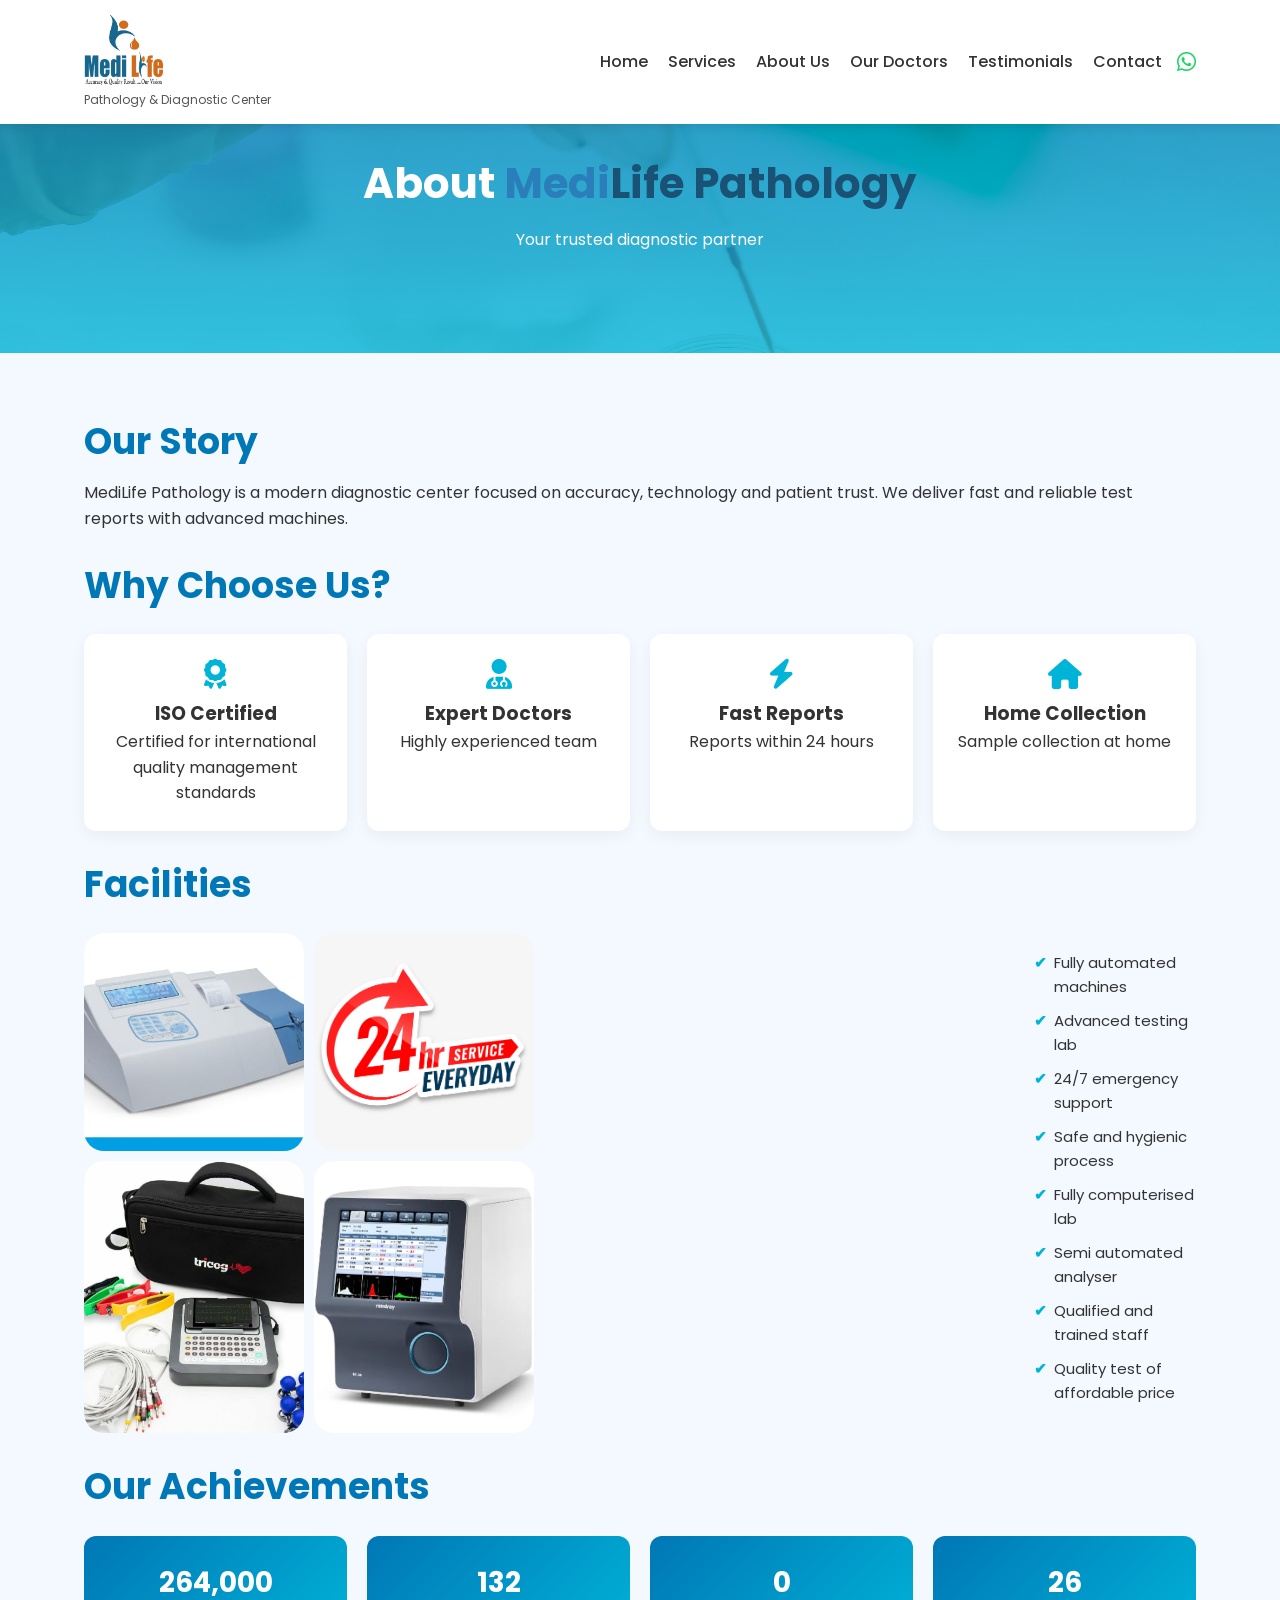
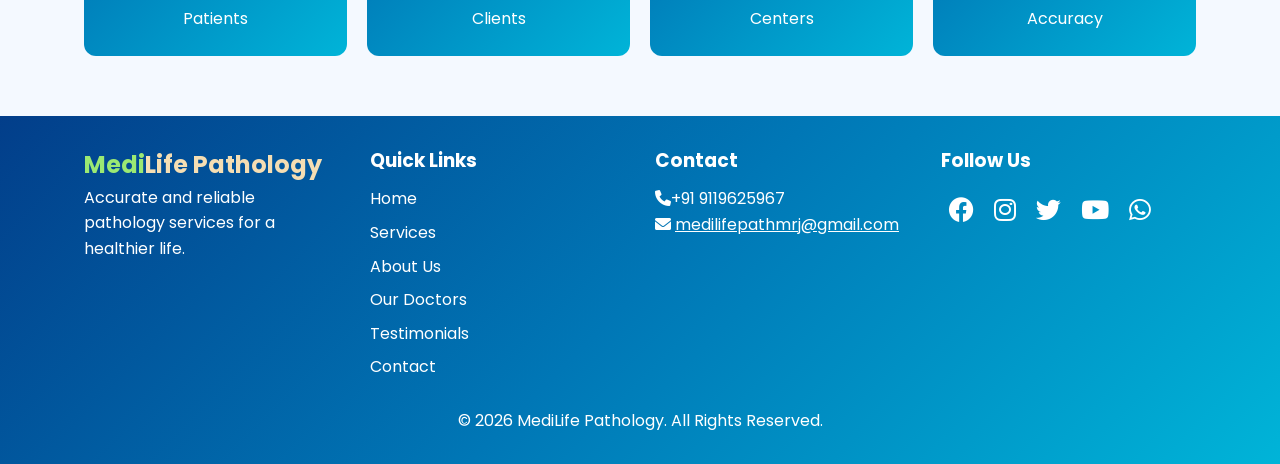
<file: about.html>
<!-- ================== index.html ================== -->
<!DOCTYPE html>
<html lang="en">
<head>
<meta charset="UTF-8">
<meta name="viewport" content="width=device-width, initial-scale=1.0">
<title>MediLife Pathology | About Us</title>
    <!-- Favicon (Tab Logo) -->
    <link rel="icon" type="image/png" href="images/logo.png">
<link href="https://fonts.googleapis.com/css2?family=Poppins:wght@300;400;500;600&display=swap" rel="stylesheet">
<link rel="stylesheet" href="https://cdnjs.cloudflare.com/ajax/libs/font-awesome/6.0.0/css/all.min.css">

<!-- External CSS -->
<link rel="stylesheet" href="styles.css">
<link rel="stylesheet" href="style.css">
</head>

<body>

   <!-- Header -->
<header id="header">
    <div class="container">
        
        <!-- Logo -->
        <div class="logo">
            <img src="images/logo.png" alt="MediLife Lab">
            <p>Pathology & Diagnostic Center</p>
        </div>

        <!-- Navigation -->
        <nav id="mainNav">
            <ul>
                <li><a href="index.html#home">Home</a></li>
                <li><a href="index.html#services">Services</a></li>
                <li><a href="index.html#about">About Us</a></li>
                <li><a href="index.html#team">Our Doctors</a></li>
                <li><a href="index.html#testimonials">Testimonials</a></li>
                <li><a href="index.html#contact">Contact</a></li>
                 <!-- WhatsApp Icon -->
    <li class="whatsapp-icon">
        <a href="https://wa.me/9119625967" target="_blank">
            <i class="fab fa-whatsapp"></i>
        </a>
    </li>
            </ul>
        </nav>

        <!-- Mobile Menu Icon -->
        <div class="mobile-menu" id="mobileMenu">
            <i class="fas fa-bars"></i>
        </div>

    </div>
</header>
<!-- section ............................ -->
<section class="about-hero">
<div class="container">
<h1>About <span1>Medi</span><span>Life Pathology</span></h1>
<p>Your trusted diagnostic partner</p>
</div>
</section>

<div class="container">
<div class="about-content">

<h2>Our Story</h2>
<p>MediLife Pathology is a modern diagnostic center focused on accuracy, technology and patient trust. We deliver fast and reliable test reports with advanced machines.</p>

<h2>Why Choose Us?</h2>
<div class="features-grid">

<div class="feature-card"> 
    <i class="fas fa-award"></i>
    <h3>ISO Certified</h3>
    <p>Certified for international quality management standards</p>
</div>

<div class="feature-card">
<i class="fas fa-user-md"></i>
<h3>Expert Doctors</h3>
<p>Highly experienced team</p>
</div>

<div class="feature-card">
<i class="fas fa-bolt"></i>
<h3>Fast Reports</h3>
<p>Reports within 24 hours</p>
</div>

<div class="feature-card">
<i class="fas fa-home"></i>
<h3>Home Collection</h3>
<p>Sample collection at home</p>
</div>

</div>

<h2>Facilities</h2>
<div class="facilities">
<div class="facility-image">
    <div>
<img src="images/ab1.jpg">
<img src="images/24h.jpg">
<img src="images/ab3.jpg">
<img src="images/ab4.jpg">
</div>
</div>

<ul>
<li>Fully automated machines</li>
<li>Advanced testing lab</li>
<li>24/7 emergency support</li>
<li>Safe and hygienic process</li>
<li>Fully computerised lab </li>
<li>Semi automated analyser</li>
<li>Qualified and trained staff </li>
<li>Quality test of affordable price</li>
</ul>
</div>

<h2>Our Achievements</h2>
<div class="achievements">

<div class="achievement-card">
    <h3 class="counter" data-target="1000000">0</h3>
    <p>Patients</p>
</div>

<div class="achievement-card">
    <h3 class="counter" data-target="500">0</h3>
    <p>Clients</p>
</div>

<div class="achievement-card">
    <h3 class="counter" data-target="3">0</h3>
    <p>Centers</p>
</div>

<div class="achievement-card">
    <h3 class="counter" data-target="99">0</h3>
    <p>Accuracy</p>
</div>

</div>

</div>
</div>

<!-- Footer -->
   <footer>
    <div class="container footer-container">

        <!-- Logo / About -->
        <div class="footer-box">
            <h2><span>Medi</span>Life Pathology</h2>
            <p>Accurate and reliable pathology services for a healthier life.</p>
        </div>

        <!-- Quick Links (Navbar copy) -->
        <div class="footer-box">
            <h3>Quick Links</h3>
      <ul>
    <li><a href="index.html#home">Home</a></li>
    <li><a href="index.html#services">Services</a></li>
    <li><a href="images/about.html">About Us</a></li>
    <li><a href="index.html#team">Our Doctors</a></li>
    <li><a href="index.html#testimonials">Testimonials</a></li>
    <li><a href="index.html#contact">Contact</a></li>
</ul>
        </div>

        <!-- Contact -->
        <div class="footer-box">
            <h3>Contact</h3>
            <p><i class="fas fa-phone"></i><a href="tel:+919119625967">+91 9119625967</a></p>
                <i class="fas fa-envelope"> </i> <a href="mailto:medilifepathmrj@gmail.com">medilifepathmrj@gmail.com </a>

        </div>

        <!-- Social -->
        <div class="footer-box">
            <h3>Follow Us</h3>
            <div class="social-links">
                <a href="#"><i class="fab fa-facebook"></i></a>
                <a href="#"><i class="fab fa-instagram"></i></a>
                <a href="#"><i class="fab fa-twitter"></i></a>
                <a href="#"><i class="fab fa-youtube"></i></a>
                <a href="https://wa.me/919119625967?text=Hello%20Medilife%20Pathology!" target="_blank">
    <i class="fab fa-whatsapp"></i>
</a>
            </div>
        </div>

    </div>

    <p class="copyright">
        &copy; 2026 MediLife Pathology. All Rights Reserved.
    </p>
</footer>
    <script src="script.js"></script>
</body>
</html>
</file>
<file: styles.css>
/* Global Styles */
* {
    margin: 0;
    padding: 0;
    box-sizing: border-box;
    font-family: 'Poppins', sans-serif;
}

:root {
    --primary: #2a7fba;
    --secondary: #1a5276;
    --light: #f8f9fa;
    --dark: #343a40;
    --star: #ffc107;
}

body {
    background: #fff;
    color: #333;
    line-height: 1.6;
}

.container {
    width: 90%;
    max-width: 1200px;
    margin: 0 auto;
    padding: 0 20px;
}

.btn-secondary {
    background: transparent;
    /* border: 2px solid var(--primary); */
    border: 2px solid rgb(255, 255, 255);
    /* color: var(--primary); */
    padding: 10px 20px;
    color: #fff;
}

.btn-secondary:hover {
    border: 2px solid var(--primary);
    background: var(--primary);
    color: #fff;
}
.btn-visit {
    display: inline-block;
    padding: 12px 28px;
    background: linear-gradient(135deg, #00b4d8, #0077b6);
    color: #fff;
    font-weight: 500;
    text-decoration: none;
    border-radius: 30px;
    transition: all 0.3s ease;
    box-shadow: 0 5px 15px rgba(0, 119, 182, 0.3);
    position: relative;
    overflow: hidden;
}
.btn-visit:hover {
    background: linear-gradient(135deg, #0077b6, #023e8a);
    transform: translateY(-3px);
    box-shadow: 0 10px 25px rgba(0, 119, 182, 0.4);
}
/* Header Styles */
header {
    background: #fff;
    box-shadow: 0 2px 10px rgba(0, 0, 0, 0.1);
    position: fixed;
    width: 100%;
    z-index: 1000;
    transform: translateY(0);
    transition: transform 0.4s ease-in-out;
}

/* Hide navbar on scroll */
header.hide {
    transform: translateY(-100%);
}

/* Scroll shadow */
header.scrolled {
    box-shadow: 0 5px 20px rgba(0,0,0,0.15);
}

/* Container */
header .container {
    display: flex;
    justify-content: space-between;
    align-items: center;
    padding: 15px 20px;
}

.logo {
    display: flex;
    flex-direction: column;   /* 👈 ye add karo */
    align-items: flex-start;  /* left align */
}

.logo img {
    height: 70px;
    width: auto;
}

.logo p {
    font-size: 12px;
    margin-top: 5px;
    color: #555;
}

/* Navigation */
nav ul {
    display: flex;
    list-style: none;
}

nav ul li {
    margin-left: 20px;
}

/* IMPORTANT FIX */
nav ul li a {
    text-decoration: none;
    color: #333;
    font-weight: 500;
    transition: color 0.3s ease;
    white-space: nowrap;  /* 🔥 TEXT BREAK FIX */
}

nav ul li a:hover {
    color: #007bff;
}

/* Mobile Menu Icon */
.mobile-menu {
    display: none;
    font-size: 24px;
    cursor: pointer;
}

/* ================= MOBILE ================= */
@media (max-width: 768px) {

    nav {
        position: absolute;
        top: 70px;
        left: 0;
        width: 100%;
        background: #fff;
        display: none;
        flex-direction: column;
        text-align: center;
        box-shadow: 0 5px 10px rgba(0,0,0,0.1);
    }

    nav.active {
        display: flex;
    }

    nav ul {
        flex-direction: column;
    }

    nav ul li {
        margin: 15px 0;
    }

    .mobile-menu {
        display: block;
    }
}
/* WhatsApp Icon Style */
.whatsapp-icon a {
    color: #25D366;
    font-size: 22px;
    margin-left: 15px;
}

/* Right side push */
nav ul {
    display: flex;
    align-items: center;
}

/* Last item ko right push karne ke liye */
nav ul li.whatsapp-icon {
    margin-left: auto;
}

/* Hero Section */
.hero {
    background: linear-gradient(rgba(55, 78, 209, 0.6), rgba(0, 0, 0, 0.6)), url('images/homepage.jpg') no-repeat center/cover;
    height: 100vh;
    display: flex;
    align-items: center;
    text-align: center;
    color: #fff;
    padding-top: 80px;
}

.hero-content h1 {
    font-size: 48px;
    margin-bottom: 20px;
}

.hero-content h1 span {
    color: var(--primary);
}

.hero-content p {
    font-size: 20px;
    margin-bottom: 30px;
}

.hero-btns {
    display: flex;
    justify-content: center;
    gap: 20px;
}

/* Services Section */
.services {
    padding: 80px 0;
    background: var(--light);
}

.services h2 {
    text-align: center;
    margin-bottom: 50px;
    font-size: 36px;
}

.services h2 span {
    color: var(--primary);
}

.services-grid {
    display: grid;
    grid-template-columns: repeat(auto-fit, minmax(300px, 1fr));
    gap: 30px;
}

.service-card {
    border: 2px solid var(--primary);
    background: #fff;
    padding: 30px;
    border-radius: 10px;
    text-align: center;
    transition: all 0.3s ease;
}

.service-card:hover {
    background: var(--primary);
    transform: translateY(-10px);
    box-shadow: 0 10px 20px rgba(0,0,0,0.1);
}

.service-card:hover i,
.service-card:hover h3,
.service-card:hover p {
    color: #fff;
}

.service-card i {
    font-size: 50px;
    color: var(--primary);
    margin-bottom: 20px;
    transition: all 0.3s ease;
}

.service-card h3 {
    margin-bottom: 15px;
    font-size: 22px;
    color: var(--dark);
    transition: all 0.3s ease;
}

.service-card p {
    color: #666;
    transition: all 0.3s ease;
}

/* About Section */
.about {
    padding: 80px 0;
}

.about .container {
    display: grid;
    grid-template-columns: 1fr 1fr;
    gap: 50px;
    align-items: center;
}

.about-content h2 {
    font-size: 36px;
    margin-bottom: 20px;
}

.about-content h2 span {
    color: var(--primary);
}

.about-image img {
    width: 100%;
    border-radius: 10px;
    box-shadow: 0 5px 15px rgba(0,0,0,0.1);
}
/* ================= Team Section ================= */
.team {
    padding: 80px 0;
    background: #f9f9f9;
}

.team h2 {
    text-align: center;
    margin-bottom: 50px;
    font-size: 36px;
}

.team h2 span {
    color: var(--primary);
}

.team-grid {
    display: grid;
    grid-template-columns: 1fr;
    gap: 30px;
}

.head-person {
    display: flex;
    background: white;
    border-radius: 10px;
    overflow: hidden;
    box-shadow: 0 5px 15px rgba(0,0,0,0.1);
    max-width: 800px;
    margin: 0 auto;
}

.head-person .member-img {
    width: 250px;
    height: auto;
}

.head-person .member-info {
    padding: 30px;
    text-align: left;
}

.team-member {
    background: white;
    border-radius: 10px;
    overflow: hidden;
    box-shadow: 0 5px 15px rgba(0,0,0,0.1);
    transition: transform 0.3s ease;
}

.team-member:hover {
    transform: translateY(-10px);
}

.member-img {
    height: 200px;
    overflow: hidden;
}

.member-img img {
    width: 100%;
    height: 100%;
    object-fit: cover;
}

.member-info {
    padding: 20px;
    text-align: center;
}

.member-info h3 {
    color: var(--primary);
    margin-bottom: 5px;
}

.member-info p {
    color: #666;
    font-size: 14px;
}

.social-links {
    margin-top: 15px;
}

.social-links a {
    color: var(--primary);
    margin-right: 15px;
    font-size: 18px;
}

/* Responsive Grid */
@media (min-width: 768px) {
    .team-grid {
        grid-template-columns: repeat(2, 1fr);
    }
    
    .head-person {
        grid-column: span 2;
    }
}

@media (min-width: 992px) {
    .team-grid {
        grid-template-columns: repeat(2, 1fr);
    }
    
    .head-person {
        grid-column: span 2;
        max-width: 100%;
    }
    
    .team-member {
        height: 100%;
    }
}
/* Testimonials */
.testimonials {
    padding: 80px 0;
    background: var(--light);
}

.testimonials h2 {
    text-align: center;
    margin-bottom: 50px;
    font-size: 36px;
}

.testimonials h2 span {
    color: var(--primary);
}

.testimonial-slider {
    display: grid;
    grid-template-columns: repeat(auto-fit, minmax(300px, 1fr));
    gap: 30px;
}

.testimonial {
    background: #fff;
    padding: 30px;
    border-radius: 10px;
    box-shadow: 0 5px 15px rgba(0,0,0,0.1);
    display: flex;
    flex-direction: column;
    align-items: center;
}

.patient-img {
    width: 80px;
    height: 80px;
    border-radius: 50%;
    overflow: hidden;
    margin-bottom: 20px;
    border: 3px solid var(--primary);
}

.patient-img img {
    width: 100%;
    height: 100%;
    object-fit: cover;
}

.stars {
    color: var(--star);
    margin-bottom: 15px;
    font-size: 18px;
}

.testimonial p {
    font-style: italic;
    text-align: center;
    margin-bottom: 20px;
    color: #555;
}

.testimonial h4 {
    color: var(--primary);
    font-weight: 600;
}

/* Contact Section */
.contact {
    padding: 80px 0;
}

.contact h2 {
    text-align: center;
    margin-bottom: 50px;
    font-size: 36px;
}

.contact h2 span {
    color: var(--primary);
}

.contact-grid {
    display: grid;
    grid-template-columns: 1fr 1fr;
    gap: 50px;
}

.contact-info h3 {
    display: flex;
    align-items: center;
    margin-bottom: 15px;
    font-size: 22px;
}
.contact-info a{
  color: black !important;
}
.contact-info h3 i {
    margin-right: 10px;
    color: var(--primary);
}

.contact-form input,
.contact-form textarea {
    width: 100%;
    padding: 15px;
    margin-bottom: 20px;
    border: 1px solid #ddd;
    border-radius: 5px;
    font-family: 'Poppins', sans-serif;
}

.contact-form textarea {
    height: 150px;
    resize: vertical;
}
/* MAP */
.map-box {
    margin: 15px 0 20px;
    border-radius: 10px;
    overflow: hidden;
}

.map-box iframe {
    width: 100%;
    height: 250px;
    border: 0;
}

/* Contact Grid */
.contact-grid {
    display: grid;
    grid-template-columns: 1fr 1fr;
    gap: 50px;
}

/* Mobile */
@media (max-width: 768px) {
    .contact-grid {
        grid-template-columns: 1fr;
    }
}
/* Footer */
footer {
    background: linear-gradient(135deg, #023e8a, #0077b6, #00b4d8);
    color: #fff;
    padding: 30px 0;
    text-align: center;
}
.footer-container {
    display: grid;
    grid-template-columns: repeat(auto-fit, minmax(200px, 1fr));
    gap: 30px;
    text-align: left;
}

.footer-box h3 {
    margin-bottom: 10px;
}

.footer-box ul {
    list-style: none;
    padding: 0;
}

.footer-box ul li {
    margin: 8px 0;
}

.footer-box ul li a {
    color: #fff;
    text-decoration: none;
}
.footer-box a{ 
    color: white !important;
}
.footer-box h2 {
color:wheat;

    text-decoration: none;
}
.footer-box h2 span {
      color:rgb(155, 233, 115);
    text-decoration: none;
}
.footer-box ul li a:hover {
    text-decoration: underline;
}

.copyright {
    text-align: center;
    margin-top: 20px;
}

.social-links a {
    color: #fff;
    font-size: 25px;
    margin: 0 8px;
    transition: 0.3s ease;
}

/* Facebook */
.social-links a:hover .fa-facebook {
    color: #1877f2;
}

/* Instagram */
.social-links a:hover .fa-instagram {
    color: #e4405f;
}

/* Twitter */
.social-links a:hover .fa-twitter {
    color: #1da1f2;
}
/* YouTube */
.social-links a:hover .fa-youtube {
    color: #ff0000;
}
/* Responsive Design */
@media (max-width: 992px) {
    .about .container,
    .contact-grid {
        grid-template-columns: 1fr;
    }

    .about-image {
        order: -1;
    }
}

@media (max-width: 768px) {
    nav {
        display: none;
    }

    nav.active {
        display: block;
        position: absolute;
        top: 80px;
        left: 0;
        width: 100%;
        background: #fff;
        padding: 20px;
        box-shadow: 0 5px 10px rgba(0,0,0,0.1);
    }

    nav.active ul {
        flex-direction: column;
    }

    nav.active ul li {
        margin: 10px 0;
    }

    .mobile-menu {
        display: block;
    }

    .hero-content h1 {
        font-size: 36px;
    }

    .hero-btns {
        flex-direction: column;
        gap: 15px;
    }
}
@media (max-width: 768px) {
    .hero-content h1 {
        font-size: 28px !important;
    }
}
a[href^="tel"] {
    color: #fff;          /* white color */
    text-decoration: none;
    border: none;
    outline: none;
}

a[href^="tel"]:hover {
    color: #fff;          /* hover pe bhi white hi rahe */
}
</file>
<file: style.css>
/* ================== styles.css ================== */

*{margin:0;padding:0;box-sizing:border-box}
body{font-family:'Poppins',sans-serif;background:#f4f9ff;color:#333}
.container{width:90%;max-width:1200px;margin:auto}

.container h1 span1{
color: var(--primary);
}
.container h1 span{
 color: var(--secondary);
}
.about-hero{background:linear-gradient(rgba(0,119,182,.8),rgba(0,180,216,.8)),url('images/abhome.jpg') center/cover;color:#fff;text-align:center;padding:100px 0}
.about-hero h1{font-size:42px; margin-top: 50px; }
.about-hero p{margin-top:10px}

.about-content{margin:60px 0}
.about-content h2{color:#0077b6;margin:25px 0 10px}

.features-grid{display:grid;grid-template-columns:repeat(auto-fit,minmax(250px,1fr));gap:20px;margin-top:20px}
.feature-card{background:#fff;padding:25px;border-radius:12px;text-align:center;transition:.3s;box-shadow:0 5px 15px rgba(0,0,0,.05)}
.feature-card i{font-size:30px;color:#00b4d8;margin-bottom:10px}
.feature-card:hover{transform:translateY(-8px);box-shadow:0 10px 25px rgba(0,0,0,.1)}

.facilities{display:flex;gap:500px;align-items:center;margin-top:20px}
.facility-image {
    display: flex;
    justify-content: center;
}.facility-image div {
    display: grid;
    grid-template-columns: repeat(2, 1fr);
    gap: 1px;

    width: 450px;
    height: 500px;

    border-radius: 20px;
    overflow: hidden;
}.facility-image img:hover {
    transform: scale(1.05);
}.facility-image img {
    width: 100%;
    height: 100%;
    object-fit: cover;
    transition: 0.3s;
    border-radius: 20px;
}
.facility-image img:hover {
    transform: scale(1.05);
}

.facilities ul {
    list-style: none;
    padding-left: 0;
}

.facilities li {
    margin-bottom: 10px;
    padding-left: 22px;
    position: relative;
    font-size: 15px;
}

.facilities li::before {
    content: '✔';
    position: absolute;
    left: 0;
    color: #00b4d8;
    font-weight: bold;
}
.facility-image div {
    gap: 10px;
}
.facilities li{margin-bottom:10px;padding-left:20px;position:relative}
.facilities li::before{content:'✔';position:absolute;left:0;color:#00b4d8}

.achievements{display:grid;grid-template-columns:repeat(auto-fit,minmax(150px,1fr));gap:20px;margin-top:20px}
.achievement-card{background:linear-gradient(135deg,#0077b6,#00b4d8);color:#fff;padding:25px;text-align:center;border-radius:12px}
.achievement-card h3{font-size:28px}

@media(max-width:768px){
nav{display:none}
nav.active{display:block}
nav ul{flex-direction:column;background:#fff;padding:20px}
.mobile-menu{display:block}
.facilities{gap:40px}
.facility-image div {   width: 220px;
    height: 250px;}
.facilities li { font-size: 12px;}
}
@media(max-width:768px){

    .facility-image div {
        grid-template-columns: 1fr;  /* 🔥 yahi main fix hai */
        width: 100%;
        height: auto;
    }

    .facility-image img {
        height: 57px;  /* optional (same height ke liye) */
    }

}
</file>
